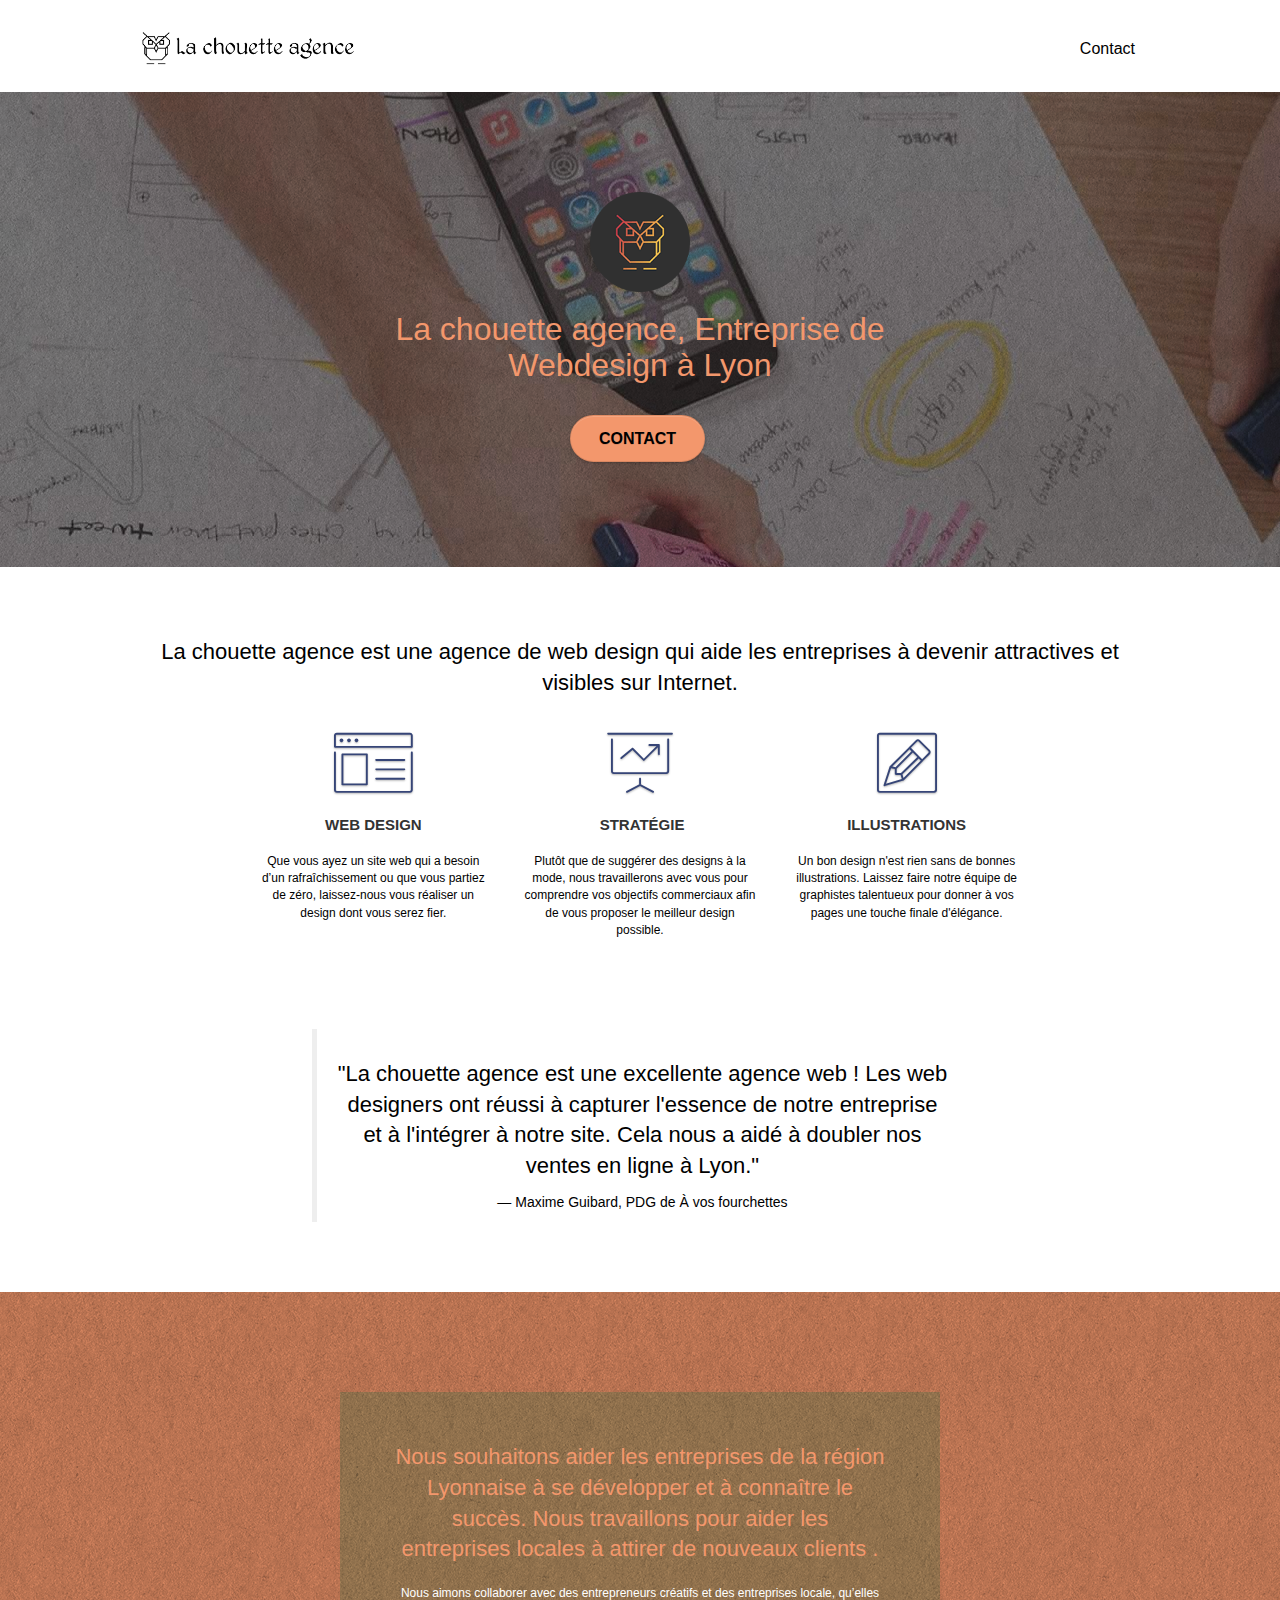
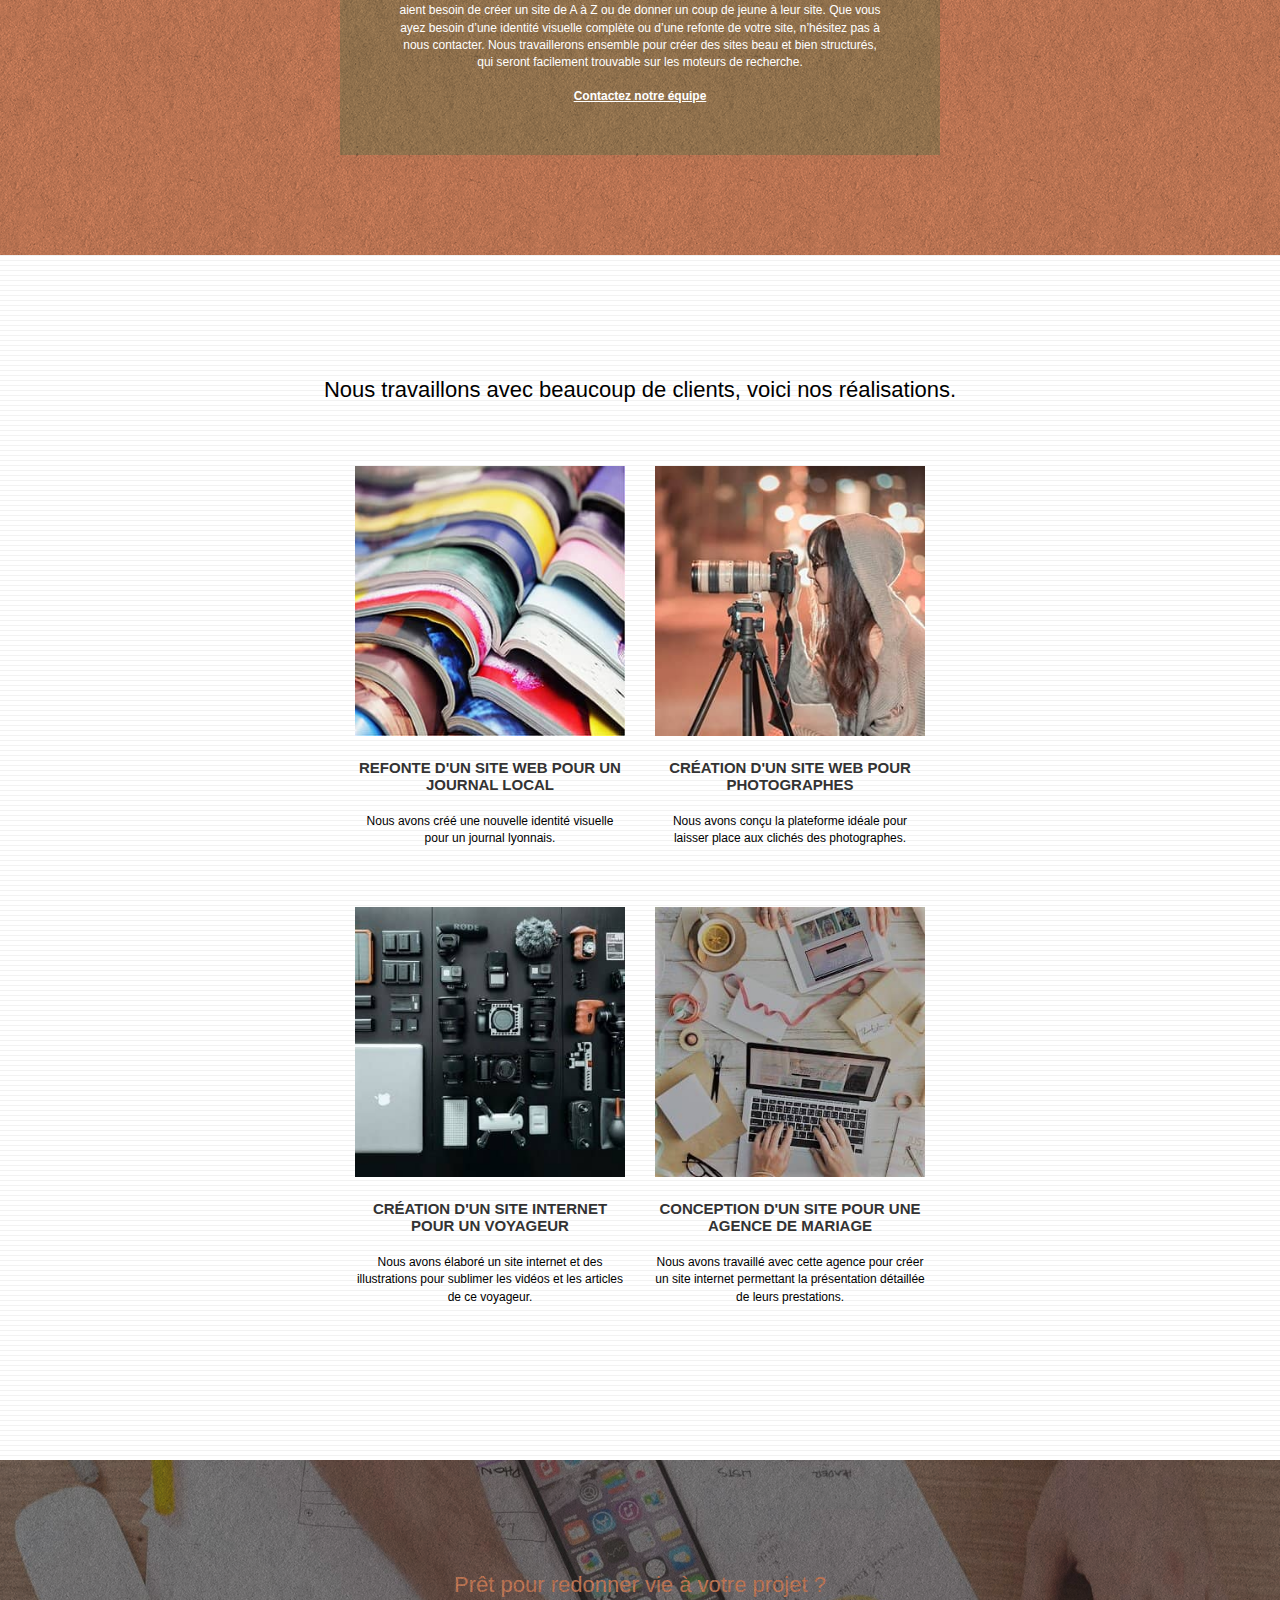
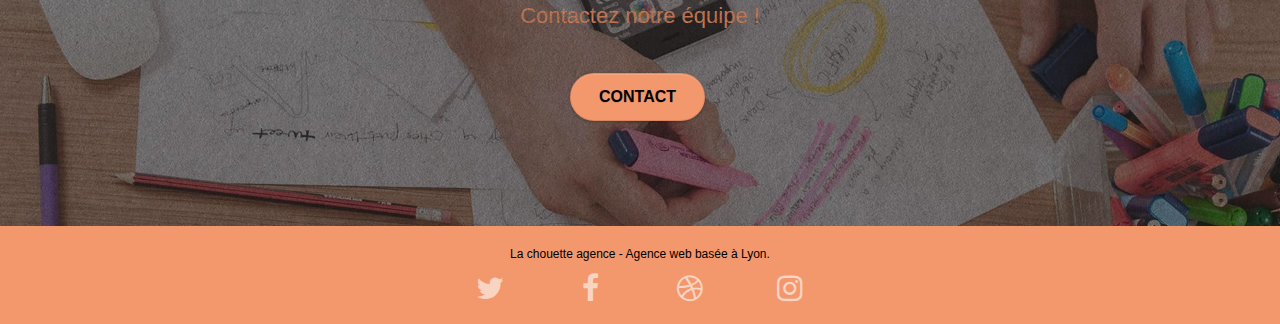
<file: index.html>
<!DOCTYPE html>
<html lang="fr">
  <head>
    <meta charset="utf-8" />
    <meta
      name="description"
      content="La chouette agence est une entreprise webdesign à Lyon qui aide les entreprises à devenir
    attractives et visibles sur Internet "
    />
    <meta name="viewport" content="width=device-width, initial-scale=1.0, viewport-fit=cover" />
    <link rel="shortcut icon" type="image/png" href="favicon.jpg" />
    <link rel="stylesheet" type="text/css" href="./css/bootstrap.css" />
    <link rel="stylesheet" type="text/css" href="style.css" />
    <link rel="stylesheet" type="text/css" href="./css/font-awesome.css" />
    <link rel="stylesheet" type="text/css" href="./css/et-line.css" />
    <script src="./js/jquery-3.6.0.min.js"></script>
    <script src="./js/bootstrap.js"></script>
    <script src="./js/blocs.js" defer></script>
    <script src="./js/jquery.touchSwipe.js" defer></script>

    <title>La chouette agence</title>

    <!-- Analytics -->

    <!-- Analytics END -->
  </head>
  <body>
    <!-- Principal conteneur -->
    <main class="page-container">
      <!-- bloc-0 -->
      <header class="bloc bgc-white l-bloc" id="bloc-0">
        <div class="container bloc-sm">
          <nav class="navbar row">
            <div class="navbar-header">
              <a class="navbar-brand" href="index.html"
                ><img src="img/la-chouette-agence.png" alt="Logo de la chouette agence" height="40"
              /></a>
              <button
                id="nav-toggle"
                type="button"
                class="ui-navbar-toggle navbar-toggle"
                data-toggle="collapse"
                data-target=".navbar-1"
              >
                <span class="sr-only">Toggle navigation</span><span class="icon-bar"></span
                ><span class="icon-bar"></span><span class="icon-bar"></span>
              </button>
            </div>
            <div class="collapse navbar-collapse navbar-1 special-dropdown-nav">
              <ul class="site-navigation nav navbar-nav">
                <li>
                  <a href="contact.html">Contact</a>
                </li>
              </ul>
            </div>
          </nav>
        </div>
      </header>
      <!-- bloc-0 END -->

      <!-- bloc-1-presentation -->
      <section
        class="bloc bgc-dark-slate-blue bg-banniere d-bloc bg-t-edge bloc-bg-texture texture-paper b-parallax"
        id="bloc-1-hero"
      >
        <div class="container bloc-lg">
          <div class="row tight-width-whitespace">
            <div class="col-sm-12">
              <img
                src="img/logo.png"
                class="center-block image-resize-mode"
                width="100"
                alt="logo de la chouette agence"
              />
              <h1 class="text-center hero-bloc-text tc-white">
                La chouette agence, Entreprise de Webdesign à Lyon
              </h1>
              <div class="text-center">
                <a
                  href="contact.html"
                  class="btn btn-lg btn-clean btn-rd cta-hero btn-atomic-tangerine"
                  id="cta-hero"
                  >Contact</a
                >
              </div>
            </div>
          </div>
        </div>
      </section>
      <!-- bloc-1-presentation END -->

      <!-- bloc-2-services -->
      <section class="bloc bgc-white l-bloc" id="bloc-2-services">
        <div class="container bloc-md">
          <div class="row">
            <div class="col-sm-12 text-center">
              <h2>
                La chouette agence est une agence de web design qui aide les entreprises à devenir
                attractives et visibles sur Internet.
              </h2>
            </div>
          </div>
          <div class="row voffset-lg med-width-whitespace">
            <div class="col-sm-4">
              <div class="text-center">
                <span class="et-icon-browser sm-shadow icon-dark-slate-blue icons icon-lg"></span>
              </div>
              <h3 class="mg-md text-center">Web design</h3>
              <p class="text-center">
                Que vous ayez un site web qui a besoin d&rsquo;un rafraîchissement ou que vous
                partiez de zéro, laissez-nous vous réaliser un design dont vous serez fier.
              </p>
            </div>
            <div class="col-sm-4">
              <div class="text-center">
                <span
                  class="et-icon-presentation sm-shadow icon-dark-slate-blue icons icon-lg"
                ></span>
              </div>
              <h3 class="mg-md text-center">&nbsp;Stratégie</h3>
              <p class="text-center">
                Plutôt que de suggérer des designs à la mode, nous travaillerons avec vous pour
                comprendre vos objectifs commerciaux afin de vous proposer le meilleur design
                possible.<br />
              </p>
            </div>
            <div class="col-sm-4">
              <div class="text-center">
                <span class="et-icon-edit sm-shadow icon-dark-slate-blue icons icon-lg"></span>
              </div>
              <h3 class="mg-md text-center">Illustrations</h3>
              <p class="text-center">
                Un bon design n'est rien sans de bonnes illustrations. Laissez faire notre équipe de
                graphistes talentueux pour donner à vos pages une touche finale d'élégance.
              </p>
            </div>
          </div>
          <div class="row voffset-lg voffset">
            <div class="col-xs-12 col-md-8 col-md-offset-2 text-center">
              <blockquote>
                <h2>
                  "La chouette agence est une excellente agence web ! Les web designers ont réussi à
                  capturer l'essence de notre entreprise et à l'intégrer à notre site. Cela nous a
                  aidé à doubler nos ventes en ligne à Lyon."
                </h2>
                <footer>Maxime Guibard, PDG de À vos fourchettes</footer>
              </blockquote>
            </div>
          </div>
        </div>
      </section>
      <!-- bloc-2-services END -->

      <!-- bloc-3-what-i-do -->
      <section
        class="bloc tc-white bgc-atomic-tangerine bg-presentation d-bloc bloc-bg-texture texture-paper b-parallax"
        id="bloc-3-what-i-do"
      >
        <div class="container bloc-lg">
          <div class="row tight-width-whitespace black-background">
            <div class="col-sm-12">
              <h2 class="mg-md text-center tc-white">
                Nous souhaitons aider les entreprises de la région Lyonnaise à se développer et à
                connaître le succès. Nous travaillons pour aider les entreprises locales à attirer
                de nouveaux clients .<br />
              </h2>
              <p class="text-center white">
                Nous aimons collaborer avec des entrepreneurs créatifs et des entreprises locale,
                qu’elles aient besoin de créer un site de A à Z ou de donner un coup de jeune à leur
                site. Que vous ayez besoin d’une identité visuelle complète ou d’une refonte de
                votre site, n’hésitez pas à nous contacter. Nous travaillerons ensemble pour créer
                des sites beau et bien structurés, qui seront facilement trouvable sur les moteurs
                de recherche. <br /><br /><a class="ltc-white bold-link" href="contact.html"
                  >Contactez notre équipe</a
                ><br />
              </p>
            </div>
          </div>
        </div>
      </section>
      <!-- bloc-3-what-i-do END -->

      <!-- bloc-4-portfolio -->
      <section class="bloc bgc-white bg-lines-h2-bg bg-repeat l-bloc" id="bloc-4-portfolio">
        <div class="container bloc-lg">
          <div class="row">
            <div class="col-sm-12 text-center">
              <h2>Nous travaillons avec beaucoup de clients, voici nos réalisations.</h2>
            </div>
          </div>
          <div class="row tight-width-whitespace portfolio-row">
            <article class="col-sm-6">
              <a
                href="#"
                data-lightbox="img/1.jpg"
                data-gallery-id="gallery-1"
                data-caption="Refonte d'un site web pour un journal local"
                data-frame="snapshot-lb"
                ><img src="img/1.jpg" alt="Magasines empilé" class="img-responsive portfolio-thumb"
              /></a>
              <h3 class="mg-md text-center">Refonte d'un site web pour un journal local</h3>
              <p class="text-center">
                Nous avons créé une nouvelle identité visuelle pour un journal lyonnais.
              </p>
            </article>
            <article class="col-sm-6">
              <a
                href="#"
                data-lightbox="img/2.jpg"
                data-gallery-id="gallery-1"
                data-caption="Création d'un site web pour photographes"
                data-frame="snapshot-lb"
                ><img
                  src="img/2.jpg"
                  class="img-responsive portfolio-thumb"
                  alt="Femme prenant une photo avec un appareil photo sur trepied"
              /></a>
              <h3 class="mg-md text-center">Création d'un site web pour photographes</h3>
              <p class="text-center">
                Nous avons conçu la plateforme idéale pour laisser place aux clichés des
                photographes.
              </p>
            </article>
          </div>
          <div class="row tight-width-whitespace portfolio-row">
            <article class="col-sm-6">
              <a
                href="#"
                data-lightbox="img/3.jpg"
                data-gallery-id="gallery-1"
                data-caption="Création d'un site internet pour un voyageur"
                data-frame="snapshot-lb"
                ><img
                  src="img/3.jpg"
                  class="img-responsive portfolio-thumb"
                  alt="Matériel de voyageur realisant des vidéos et photographies"
              /></a>
              <h3 class="mg-md text-center">Création d'un site internet pour un voyageur</h3>
              <p class="text-center">
                Nous avons élaboré un site internet et des illustrations pour sublimer les vidéos et
                les articles de ce voyageur.
              </p>
            </article>
            <article class="col-sm-6">
              <a
                href="#"
                data-lightbox="img/4.jpg"
                data-gallery-id="gallery-1"
                data-caption="Conception d'un site pour une agence de mariage"
                data-frame="snapshot-lb"
                ><img
                  src="img/4.jpg"
                  class="img-responsive portfolio-thumb"
                  alt="Collaboration de deux personne travaillant sur un projet à l'aide d'un ordinateur et autre support"
              /></a>
              <h3 class="mg-md text-center">Conception d'un site pour une agence de mariage</h3>
              <p class="text-center">
                Nous avons travaillé avec cette agence pour créer un site internet permettant la
                présentation détaillée de leurs prestations.
              </p>
            </article>
          </div>
        </div>
      </section>
      <!-- bloc-4-portfolio END -->

      <!-- bloc-5-cta -->
      <section
        class="bloc bgc-dark-slate-blue bg-banniere d-bloc bloc-bg-texture texture-paper"
        id="bloc-5-cta"
      >
        <div class="container bloc-lg">
          <div class="row">
            <h2 class="mg-md text-center tc-white">
              Prêt pour redonner vie à votre projet ?<br />Contactez notre équipe !
            </h2>
            <div class="col-sm-12 text-center">
              <a
                href="contact.html"
                class="btn btn-atomic-tangerine btn-clean btn-rd btn-lg cta-hero"
                >Contact</a
              >
            </div>
          </div>
        </div>
      </section>
      <!-- bloc-5-cta END -->

      <!-- Footer - bloc-8 -->
      <footer class="bloc bgc-atomic-tangerine d-bloc" id="bloc-8">
        <div class="container bloc-sm">
          <div class="row">
            <div class="col-sm-12">
              <p class="text-center black">La chouette agence - Agence web basée à Lyon.</p>
              <nav class="row row-no-gutters social">
                <div class="col-sm-3">
                  <div class="text-center">
                    <a class="social" href="index.html" title="Twitter"
                      ><span class="fa fa-twitter icon-md"></span
                    ></a>
                  </div>
                </div>
                <div class="col-sm-3">
                  <div class="text-center">
                    <a class="social" href="index.html" title="Facebook"
                      ><span class="fa fa-facebook icon-md"></span
                    ></a>
                  </div>
                </div>
                <div class="col-sm-3">
                  <div class="text-center">
                    <a class="social" href="index.html" title="Dribble"
                      ><span class="fa fa-dribbble icon-md"></span
                    ></a>
                  </div>
                </div>
                <div class="col-sm-3">
                  <div class="text-center">
                    <a class="social" href="index.html" title="Facebook"
                      ><span class="fa fa-instagram icon-md"></span
                    ></a>
                  </div>
                </div>
              </nav>
              <div class="row"></div>
            </div>
          </div>
        </div>
      </footer>
      <!-- Footer - bloc-8 END -->
    </main>
    <!-- Principal conteneur END -->
  </body>
</html>
</file>
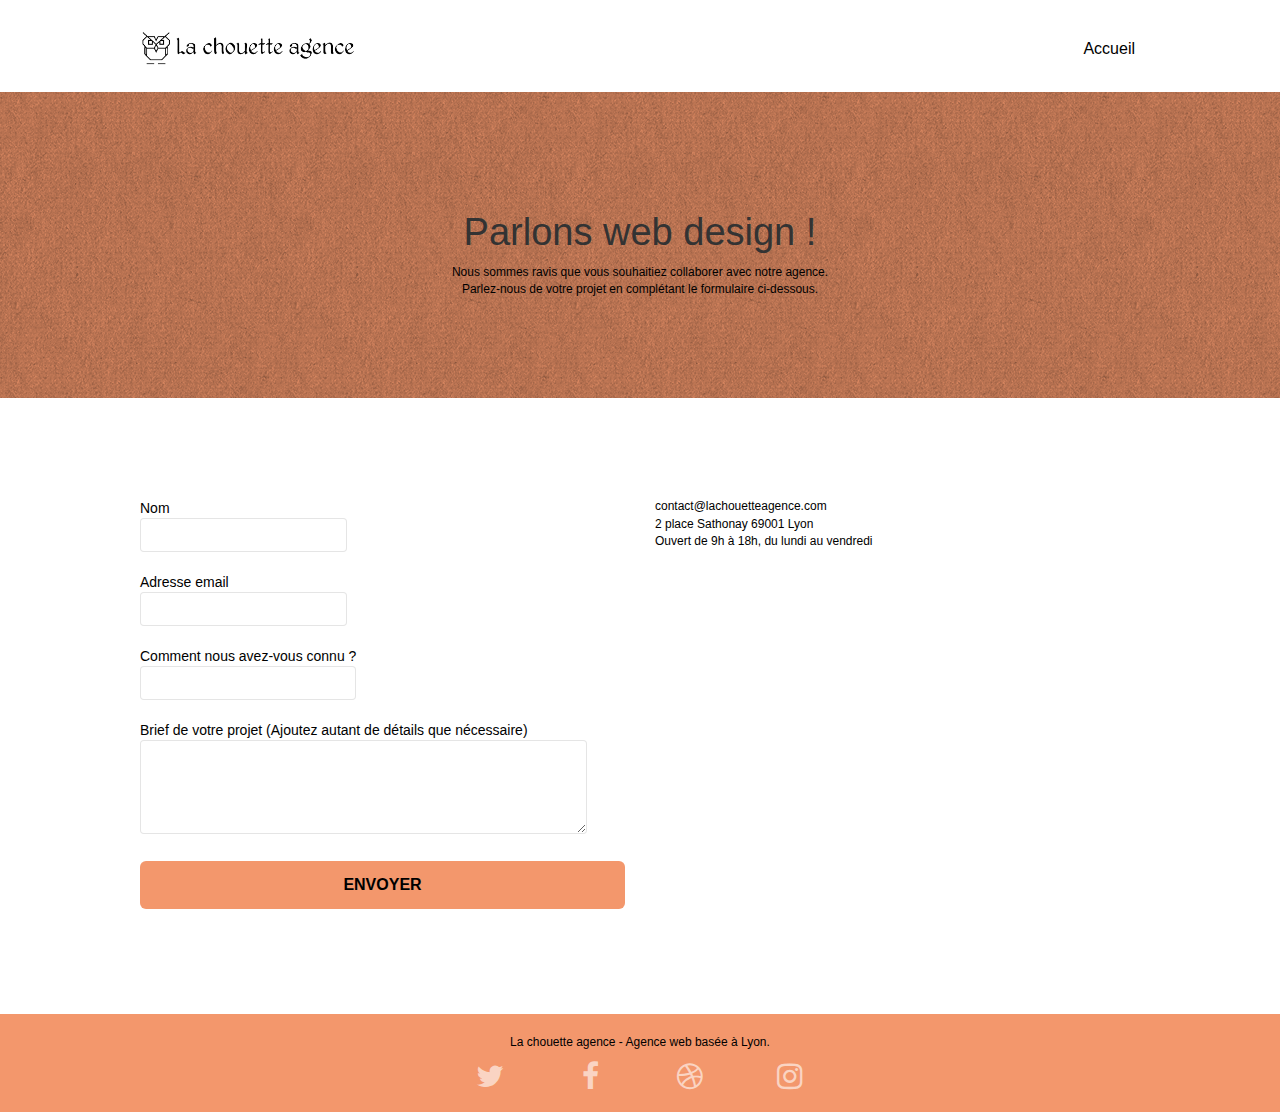
<file: contact.html>
<!DOCTYPE html>
<html lang="fr">
  <head>
    <meta charset="utf-8" />
    <meta
      name="description"
      content="La chouette agence est une agence de web design qui aide les entreprises à devenir
    attractives et visibles sur Internet"
    />
    <meta name="viewport" content="width=device-width, initial-scale=1.0, viewport-fit=cover" />
    <link rel="shortcut icon" type="image/png" href="favicon.jpg" />
    <link rel="stylesheet" type="text/css" href="./css/bootstrap.css" />
    <link rel="stylesheet" type="text/css" href="style.css" />
    <link rel="stylesheet" type="text/css" href="./css/font-awesome.css" />
    <link rel="stylesheet" type="text/css" href="./css/et-line.css" />
    <script src="./js/jquery-3.6.0.min.js"></script>
    <script src="./js/bootstrap.js"></script>
    <script src="./js/blocs.js" defer></script>
    <script src="./js/jquery.touchSwipe.js" defer></script>
    <script src="./js/formHandler.js" defer></script>
    <script src="./js/jqBootstrapValidation.js" defer></script>
    <title>Contact</title>

    <!-- Analytics -->

    <!-- Analytics END -->
  </head>
  <body>
    <!-- Principal conteneur -->
    <div class="page-container">
      <!-- bloc-0 -->
      <header class="bloc bgc-white l-bloc" id="bloc-0">
        <div class="container bloc-sm">
          <nav class="navbar row">
            <div class="navbar-header">
              <a class="navbar-brand" href="index.html"
                ><img
                  src="img/la-chouette-agence.png"
                  alt="paris web design logo agence web meilleure agence"
                  height="40"
              /></a>
              <button
                id="nav-toggle"
                type="button"
                class="ui-navbar-toggle navbar-toggle"
                data-toggle="collapse"
                data-target=".navbar-1"
              >
                <span class="sr-only">Toggle navigation</span><span class="icon-bar"></span
                ><span class="icon-bar"></span><span class="icon-bar"></span>
              </button>
            </div>
            <div class="collapse navbar-collapse navbar-1 special-dropdown-nav">
              <ul class="site-navigation nav navbar-nav">
                <li>
                  <a href="index.html">Accueil</a>
                </li>
              </ul>
            </div>
          </nav>
        </div>
      </header>
      <!-- bloc-0 END -->

      <!-- bloc-6 -->
      <div
        class="bloc bg-dots-bg bg-repeat bgc-atomic-tangerine d-bloc bloc-bg-texture texture-paper"
        id="bloc-6"
      >
        <div class="container bloc-lg">
          <div class="row">
            <div class="col-sm-12">
              <h1 class="text-center hero-bloc-text">Parlons web design !</h1>
              <p class="text-center mg-lg tight-width-whitespace">
                Nous sommes ravis que vous souhaitiez collaborer avec notre agence.<br />
                Parlez-nous de votre projet en complétant le formulaire ci-dessous.
              </p>
            </div>
          </div>
        </div>
      </div>
      <!-- bloc-6 END -->

      <!-- bloc-7 -->
      <div class="bloc bgc-white l-bloc" id="bloc-7">
        <div class="container bloc-lg">
          <div class="row">
            <div class="col-sm-6">
              <form
                id="form_1"
                novalidate
                success-msg="Votre message a été envoyé."
                fail-msg="Désolé, il semble que notre serveur de messagerie ne répond pas, Désolé pour le désagrément!"
              >
                <div class="form-group">
                  <label>
                    Nom
                    <input id="name" class="form-control" required />
                  </label>
                </div>
                <div class="form-group">
                  <label>
                    Adresse email
                    <input id="email" class="form-control" type="email" required />
                  </label>
                </div>
                <div class="form-group">
                  <label>
                    Comment nous avez-vous connu ?
                    <input class="form-control" type="email" required id="input_504" />
                  </label>
                </div>
                <div class="form-group">
                  <label>
                    Brief de votre projet (Ajoutez autant de détails que nécessaire)
                    <textarea
                      id="message"
                      class="form-control"
                      rows="4"
                      cols="50"
                      required
                    ></textarea>
                  </label>
                </div>
                <button
                  class="bloc-button btn btn-lg btn-block cta-hero btn-atomic-tangerine"
                  type="submit"
                >
                  Envoyer
                </button>
              </form>
            </div>
            <div class="col-sm-6">
              <p>
                contact@lachouetteagence.com<br />2 place Sathonay 69001 Lyon<br />Ouvert de 9h à
                18h, du lundi au vendredi<br />
              </p>
            </div>
          </div>
        </div>
      </div>
      <!-- bloc-7 END -->

      <!-- ScrollToTop Button -->
      <a class="bloc-button btn btn-d scrollToTop" onclick="scrollToTarget('1')"
        ><span class="fa fa-chevron-up"></span
      ></a>
      <!-- ScrollToTop Button END-->

      <!-- Footer - bloc-8 -->
      <div class="bloc bgc-atomic-tangerine d-bloc" id="bloc-8">
        <div class="container bloc-sm">
          <div class="row">
            <div class="col-sm-12">
              <p class="text-center">La chouette agence - Agence web basée à Lyon.<br /></p>
              <div class="row row-no-gutters social">
                <div class="col-sm-3">
                  <div class="text-center">
                    <a class="social" href="index.html" title="Twitter"
                      ><span class="fa fa-twitter icon-md"></span
                    ></a>
                  </div>
                </div>
                <div class="col-sm-3">
                  <div class="text-center">
                    <a class="social" href="index.html" title="Facebook"
                      ><span class="fa fa-facebook icon-md"></span
                    ></a>
                  </div>
                </div>
                <div class="col-sm-3">
                  <div class="text-center">
                    <a class="social" href="index.html" title="Dribble"
                      ><span class="fa fa-dribbble icon-md"></span
                    ></a>
                  </div>
                </div>
                <div class="col-sm-3">
                  <div class="text-center">
                    <a class="social" href="index.html" title="Instagram"
                      ><span class="fa fa-instagram icon-md"></span
                    ></a>
                  </div>
                </div>
              </div>
            </div>
          </div>
        </div>
      </div>
      <!-- Footer - bloc-8 END -->
    </div>
    <!-- Principal conteneur END -->
  </body>
</html>
</file>
<file: style.css>
*:focus {
  outline: green dashed 10px ;
}
a:focus {
  text-decoration: none;
}
body {
  margin: 0;
  padding: 0;
  background: #fff;
  overflow-x: hidden;
  -webkit-font-smoothing: antialiased;
  -moz-osx-font-smoothing: grayscale;
}

a,
button {
  transition: all 0.3s ease-in-out;
  outline: none !important;
}

a:hover {
  text-decoration: none;
  cursor: pointer;
}

#page-loading-blocs-notifaction {
  position: fixed;
  top: 0;
  bottom: 0;
  width: 100%;
  z-index: 100000;
  background: #ffffff url("img/pageload-spinner.gif") no-repeat center center;
}

.bloc {
  width: 100%;
  clear: both;
  background: 50% 50% no-repeat;
  padding: 0 50px;
  -webkit-background-size: cover;
  -moz-background-size: cover;
  -o-background-size: cover;
  background-size: cover;
  position: relative;
}

.bloc .container {
  padding-left: 0;
  padding-right: 0;
}

.bloc-lg {
  padding: 100px 50px;
}

.bloc-md {
  padding: 50px;
}

.bloc-sm {
  padding: 20px 50px;
}

.bg-center,
.bg-l-edge,
.bg-r-edge,
.bg-t-edge,
.bg-b-edge,
.bg-tl-edge,
.bg-bl-edge,
.bg-tr-edge,
.bg-br-edge,
.bg-repeat {
  -webkit-background-size: auto !important;
  -moz-background-size: auto !important;
  -o-background-size: auto !important;
  background-size: auto !important;
}

.bg-repeat {
  background: repeat;
}

.bg-t-edge {
  background: top no-repeat;
}

.bloc-bg-texture::before {
  content: "";
  background-size: 2px 2px;
  position: absolute;
  top: 0;
  bottom: 0;
  left: 0;
  right: 0;
}

.texture-paper::before {
  background: url("img/texture-paper.png");
  background-size: 280px 280px;
}

.b-parallax {
  background-attachment: fixed;
}

.d-bloc {
  color: rgba(255, 255, 255, 0.7);
}

.d-bloc button:hover {
  color: rgba(255, 255, 255, 0.9);
}

.d-bloc .icon-round,
.d-bloc .icon-square,
.d-bloc .icon-rounded,
.d-bloc .icon-semi-rounded-a,
.d-bloc .icon-semi-rounded-b {
  border-color: rgba(255, 255, 255, 0.9);
}

.d-bloc .divider-h span {
  border-color: rgba(255, 255, 255, 0.2);
}

.d-bloc .a-btn,
.d-bloc .navbar a,
.d-bloc .navbar-brand,
.d-bloc a .icon-sm,
.d-bloc a .icon-md,
.d-bloc a .icon-lg,
.d-bloc a .icon-xl,
.d-bloc h1 a,
.d-bloc h2 a,
.d-bloc h3 a,
.d-bloc h4 a,
.d-bloc h5 a,
.d-bloc h6 a,
.d-bloc p a {
  color: rgba(255, 255, 255, 0.6);
}

.d-bloc .a-btn:hover,
.d-bloc .navbar a:hover,
.d-bloc .navbar-brand:hover,
.d-bloc a:hover .icon-sm,
.d-bloc a:hover .icon-md,
.d-bloc a:hover .icon-lg,
.d-bloc a:hover .icon-xl,
.d-bloc h1 a:hover,
.d-bloc h2 a:hover,
.d-bloc h3 a:hover,
.d-bloc h4 a:hover,
.d-bloc h5 a:hover,
.d-bloc h6 a:hover,
.d-bloc p a:hover {
  color: rgba(255, 255, 255, 1);
}

.d-bloc .navbar-toggle .icon-bar {
  background: rgba(255, 255, 255, 1);
}

.d-bloc .btn-wire,
.d-bloc .btn-wire:hover {
  color: rgba(255, 255, 255, 1);
  border-color: rgba(255, 255, 255, 1);
}

.d-bloc .panel {
  color: rgba(0, 0, 0, 0.5);
}

.d-bloc .panel button:hover {
  color: rgba(0, 0, 0, 0.7);
}

.d-bloc .panel icon {
  border-color: rgba(0, 0, 0, 0.7);
}

.d-bloc .panel .divider-h span {
  border-color: rgba(0, 0, 0, 0.1);
}

.d-bloc .panel .a-btn {
  color: rgba(0, 0, 0, 0.6);
}

.d-bloc .panel .a-btn:hover {
  color: rgba(0, 0, 0, 1);
}

.d-bloc .panel .btn-wire,
.d-bloc .panel .btn-wire:hover {
  color: rgba(0, 0, 0, 0.7);
  border-color: rgba(0, 0, 0, 0.3);
}

.d-bloc .panel,
.l-bloc {
  color: rgba(0, 0, 0, 0.5);
}

.d-bloc .panel button:hover,
.l-bloc button:hover {
  color: rgba(0, 0, 0, 0.7);
}

.l-bloc .icon-round,
.l-bloc .icon-square,
.l-bloc .icon-rounded,
.l-bloc .icon-semi-rounded-a,
.l-bloc .icon-semi-rounded-b {
  border-color: rgba(0, 0, 0, 0.7);
}

.d-bloc .panel .divider-h span,
.l-bloc .divider-h span {
  border-color: rgba(0, 0, 0, 0.1);
}

.d-bloc .panel .a-btn,
.l-bloc .a-btn,
.l-bloc .navbar a,
.l-bloc .navbar-brand,
.l-bloc a .icon-sm,
.l-bloc a .icon-md,
.l-bloc a .icon-lg,
.l-bloc a .icon-xl,
.l-bloc h1 a,
.l-bloc h2 a,
.l-bloc h3 a,
.l-bloc h4 a,
.l-bloc h5 a,
.l-bloc h6 a,
.l-bloc p a {
  color: rgba(0, 0, 0, 0.6);
}

.d-bloc .panel .a-btn:hover,
.l-bloc .a-btn:hover,
.l-bloc .navbar a:hover,
.l-bloc .navbar-brand:hover,
.l-bloc a:hover .icon-sm,
.l-bloc a:hover .icon-md,
.l-bloc a:hover .icon-lg,
.l-bloc a:hover .icon-xl,
.l-bloc h1 a:hover,
.l-bloc h2 a:hover,
.l-bloc h3 a:hover,
.l-bloc h4 a:hover,
.l-bloc h5 a:hover,
.l-bloc h6 a:hover,
.l-bloc p a:hover {
  color: rgba(0, 0, 0, 1);
}

.l-bloc .navbar-toggle .icon-bar {
  color: rgba(0, 0, 0, 0.6);
}

.d-bloc .panel .btn-wire,
.d-bloc .panel .btn-wire:hover,
.l-bloc .btn-wire,
.l-bloc .btn-wire:hover {
  color: rgba(0, 0, 0, 0.7);
  border-color: rgba(0, 0, 0, 0.3);
}

.voffset {
  margin-top: 30px;
}

.voffset-lg {
  margin-top: 80px;
}

.row-no-gutters {
  margin-right: 0;
  margin-left: 0;
}

.row.row-no-gutters > [class^="col-"],
.row.row-no-gutters > [class*=" col-"] {
  padding-right: 0;
  padding-left: 0;
}

#bloc-1-hero h1 {
  font-size: 32px;
}

.navbar {
  margin-bottom: 0;
  z-index: 1;
}

.navbar-brand {
  height: auto;
  padding: 3px 15px;
  font-size: 25px;
  font-weight: normal;
  font-weight: 600;
  line-height: 44px;
}

.navbar-brand img {
  max-height: 200px;
  margin: 0 5px 0 0;
  display: inline;
}

.navbar-brand img[src$="svg"] {
  min-width: 100px;
}

.nav-center .navbar-brand img {
  margin: 0;
}

.navbar .nav {
  padding-top: 2px;
  margin-right: -16px;
  float: right;
  z-index: 1;
}

.nav > li {
  float: left;
  margin-top: 4px;
  font-size: 16px;
}

.navbar-nav .open .dropdown-menu > li > a {
  text-align: inherit;
}

.nav > li a:hover,
.nav > li a:focus {
  background: transparent;
}

.navbar-toggle {
  margin: 10px 10px 0 0;
  border: 0px;
}

.navbar-toggle:hover {
  background: transparent !important;
}

.navbar-toggle .icon-bar {
  background-color: rgba(0, 0, 0, 0.5);
  width: 26px;
}

.nav-invert .navbar .nav {
  float: left;
}

.nav-invert .navbar-header,
.nav-invert .navbar-brand {
  float: right;
  position: relative;
  z-index: 2;
}

@media (min-width: 768px) {
  .site-navigation {
    position: absolute;
    top: 50%;
    right: 20px;
    transform: translate(0, -50%);
    -webkit-transform: translateY(-50%);
  }
  .nav > li .dropdown-menu a,
  .nav > li .dropdown-menu a:hover {
    color: #484848;
  }
  .nav-invert .site-navigation {
    left: 0;
    right: 0;
  }
  .nav-center {
    text-align: center;
  }
  .nav-center .navbar-header {
    width: 100%;
  }
  .nav-center .navbar-header,
  .nav-center .navbar-brand,
  .nav-center .nav > li {
    float: none;
    display: inline-block;
  }
  .nav-center .site-navigation {
    position: relative;
    width: 100%;
    right: 0;
    margin-right: 0px;
    margin-top: 20px;
  }
  .nav-center.mini-nav .navbar-toggle {
    float: none;
    margin: 10px auto 0;
  }
}

.nav > li > .dropdown a {
  background: none !important;
  display: block;
  padding: 14px 15px;
}

nav .caret {
  margin: 0 5px;
}

.dropdown-menu .dropdown-menu {
  top: -8px;
  left: 100%;
}

.dropdown-menu .dropmenu-flow-right {
  top: 100%;
  left: 0;
  margin-left: -1px;
  border-top-left-radius: 0;
  border-top-right-radius: 0;
}

.dropdown-menu .dropdown span {
  border: 4px solid black;
  border-top-color: transparent;
  border-right-color: transparent;
  border-bottom-color: transparent;
  margin: 6px -5px 0 0 !important;
  float: right;
}

.mg-md {
  margin-top: 10px;
  margin-bottom: 20px;
}

.mg-lg {
  margin-top: 10px;
  margin-bottom: 40px;
}

.btn {
  margin: 0 5px 5px 0;
}

.btn.pull-right {
  margin: 0 0 5px 5px;
}

.btn-d,
.btn-d:hover,
.btn-d:focus {
  color: #fff;
  background: rgba(0, 0, 0, 0.3);
}

button {
  outline: none !important;
}

.btn-rd {
  border-radius: 40px;
}

.btn-clean {
  border: 1px solid rgba(0, 0, 0, 0.08);
  border-bottom-color: rgba(0, 0, 0, 0.1);
  text-shadow: 0 1px 0 rgba(0, 0, 1, 0.1);
  box-shadow: 0 1px 3px rgba(0, 0, 1, 0.25), inset 0 1px 0 0 rgba(255, 255, 255, 0.15);
}

.icon-md {
  font-size: 30px !important;
}

.icon-lg {
  font-size: 60px !important;
}

.sm-shadow {
  text-shadow: 0 1px 2px rgba(0, 0, 0, 0.3);
}

.panel-sq,
.panel-sq .panel-heading,
.panel-sq .panel-footer {
  border-radius: 0;
}

.panel-rd {
  border-radius: 30px;
}

.panel-rd .panel-heading {
  border-radius: 29px 29px 0 0;
}

.panel-rd .panel-footer {
  border-radius: 0 0 29px 29px;
}

.form-control {
  border-color: rgba(0, 0, 0, 0.1);
  box-shadow: none;
}

.scrollToTop {
  width: 40px;
  height: 40px;
  position: fixed;
  bottom: 20px;
  right: 20px;
  opacity: 0;
  z-index: 500;
  transition: all 0.3s ease-in-out;
}

.scrollToTop span {
  margin-top: 6px;
}

.showScrollTop {
  font-size: 14px;
  opacity: 1;
}

a[data-lightbox] {
  position: relative;
  display: block;
  text-align: center;
}

a[data-lightbox]:hover::before {
  content: "+";
  font-family: "HelveticaNeue-Light", "Helvetica Neue Light", "Helvetica Neue", Helvetica, Arial;
  font-size: 32px;
  width: 50px;
  height: 50px;
  margin-left: -25px;
  border-radius: 50%;
  background: rgba(0, 0, 0, 0.6);
  color: #fff;
  font-weight: 100;
  z-index: 1;
  position: absolute;
  top: 50%;
  transform: translateY(-50%);
  -webkit-transform: translateY(-50%);
}

a[data-lightbox]:hover img {
  opacity: 0.6;
  -webkit-animation-fill-mode: none;
  animation-fill-mode: none;
}

#lightbox-modal {
  display: flex;
  align-items: center;
}

#lightbox-modal .modal-dialog {
  width: 90%;
  max-width: 900px;
  margin: 0 auto 0;
}

#lightbox-modal .modal-dialog img {
  max-height: 90vh;
  margin: 0 auto;
}

.lightbox-caption {
  padding: 20px;
  color: #fff;
  background: rgba(0, 0, 0, 0.5);
  position: absolute;
  left: 15px;
  right: 15px;
  bottom: 5px;
}

.close-lightbox {
  color: #fff;
  font-size: 30px;
  position: absolute;
  top: 20px;
  right: 20px;
  z-index: 20;
  background: rgba(0, 0, 0, 0.5);
  border: none;
  line-height: 30px;
  padding: 0 9px 5px;
  opacity: 0.3;
}

.close-lightbox:hover,
.next-lightbox:hover,
.prev-lightbox:hover {
  opacity: 1;
  color: #fff;
}

.next-lightbox,
.prev-lightbox {
  font-size: 20px;
  color: rgba(255, 255, 255, 0.9);
  background: rgba(0, 0, 0, 0.5);
  transition: all 0.2s ease-in-out;
  position: absolute;
  top: 45%;
  z-index: 1;
  opacity: 0.4;
}

.next-lightbox {
  padding: 6px 8px 1px 13px;
  right: 25px;
}

.prev-lightbox {
  padding: 6px 13px 1px 10px;
  left: 25px;
}

.snapshot-lb .modal-body {
  padding-bottom: 45px;
}

.snapshot-lb .lightbox-caption {
  padding: 0;
  color: rgba(0, 0, 0, 0.5);
  background: none;
}

h1,
h2,
h3,
h4,
h5,
h6,
p,
label,
.btn,
a {
  font-family: "helvetica";
  font-weight: 400;
  color: black !important;
}

.container {
  max-width: 1000px;
}

.hero-bloc-text {
  font-size: 38px;
}

.hero-bloc-text-sub {
  font-size: 36px;
}

.statement-bloc-text {
  line-height: 26px;
  font-style: italic;
  font-size: 20px;
  text-align: center;
  font-weight: lighter;
  max-width: 520px;
  margin: auto auto auto auto;
}

p {
  font-size: 12px;
}

.tight-width-whitespace {
  max-width: 600px;
  margin: auto auto auto auto;
}

.h1 {
  font-size: 20px;
  font-family: "Open Sans";
}

.cta-hero {
  margin-top: 22px;
  color: black;
  text-transform: uppercase;
  padding: 12px 28px 12px 28px;
  font-size: 16px;
  font-weight: 700;
}

.social {
  max-width: 400px;
  margin: auto auto auto auto;
}

h2 {
  font-size: 22px;
  line-height: 1.4em;
}

h3 {
  font-size: 15px;
  text-transform: uppercase;
  font-weight: 700;
  color: #333333 !important;
}

.med-width-whitespace {
  max-width: 800px;
  margin: auto auto auto auto;
  box-shadow: 0px 0px 0px #000000;
}

h1 {
  color: #333333 !important;
}

h4 {
  color: #333333 !important;
}

.icons {
  margin-bottom: 14px;
  margin-top: 24px;
}

.white {
  color: #ffffff !important;
}
.black{
  color: black;
}

.portfolio-thumb {
  margin-bottom: 24px;
}

.portfolio-row {
  margin-bottom: 44px;
  margin-top: 50px;
}

.avatar {
  box-shadow: 0px 4px 9px rgba(0, 0, 0, 0.3);
}

.black-background {
  background-color: rgba(165, 147, 99, 0.7);
  padding: 40px 40px 40px 40px;
}

.bold-link {
  font-weight: 900;
  text-decoration: underline !important;
}

.bgc-white {
  background-color: #ffffff;
}

.bgc-dark-slate-blue {
  background-color: #364577;
}

.bgc-atomic-tangerine {
  background-color: #f3976c;
}

.tc-white {
  color: #f3976c !important;
}

.btn-atomic-tangerine {
  background: #f3976c;
  color: black !important;
}

.btn-atomic-tangerine:hover {
  background: #c27956 !important;
  color: black !important;
}

.ltc-white {
  color: #ffffff !important;
}

.ltc-white:hover {
  color: #cccccc !important;
}

.ltc-atomic-tangerine {
  color: #f3976c !important;
}

.ltc-atomic-tangerine:hover {
  color: #c27956 !important;
}

.icon-dark-slate-blue {
  color: #364577 !important;
  border-color: #364577 !important;
}

.bg-dots-bg {
  background-image: url("img/dots-bg.png");
}

.bg-lines-h2-bg {
  background-image: url("img/lines-h2-bg.png");
}

.bg-banniere {
  background-image: url("img/la-chouette-agence-banniere.jpg");
}

.bg-presentation {
  background-image: url("img/image-de-presentation.jpg");
}

@media (max-width: 1024px) {
  .bloc {
    padding-left: 20px;
    padding-right: 20px;
  }
  .bloc.full-width-bloc,
  .bloc-tile-2.full-width-bloc .container,
  .bloc-tile-3.full-width-bloc .container,
  .bloc-tile-4.full-width-bloc .container {
    padding-left: 0;
    padding-right: 0;
  }
}

@media (max-width: 992px) and (min-width: 768px) {
  .navbar .nav {
    max-width: 80%;
  }
  .nav-center.navbar .nav {
    max-width: 100%;
  }
}

@media only screen and (min-device-width: 768px) and (max-device-width: 1024px) and (orientation: landscape) {
  .b-parallax {
    background-attachment: scroll;
  }
}

@media only screen and (min-device-width: 1024px) and (max-device-width: 1366px) and (-webkit-min-device-pixel-ratio: 1.5) {
  .b-parallax {
    background-attachment: scroll;
  }
}

@media (max-width: 991px) {
  .container {
    width: 100%;
  }
  .b-parallax {
    background-attachment: scroll;
  }
  .page-container,
  #hero-bloc {
    overflow-x: hidden;
    position: relative;
  }
  .bloc {
    padding-left: constant(safe-area-inset-left);
    padding-right: constant(safe-area-inset-right);
  }
  .bloc-group,
  .bloc-group .bloc {
    display: block;
    width: 100%;
  }
  .bloc-fill-screen .fill-bloc-top-edge,
  .bloc-fill-screen .fill-bloc-bottom-edge {
    padding: 0 20px;
    padding-left: constant(safe-area-inset-left);
    padding-right: constant(safe-area-inset-right);
  }
}

@media (max-width: 767px) {
  .page-container {
    overflow-x: hidden;
    position: relative;
  }
  h1,
  h2,
  h3,
  h4,
  h5,
  h6,
  p,
  #disqus_thread {
    padding-left: 10px !important;
    padding-right: 10px !important;
  }
  .b-parallax {
    background-attachment: scroll;
  }
  .navbar .nav {
    padding-top: 0;
    border-top: 1px solid rgba(0, 0, 0, 0.2);
    float: none !important;
  }
  .navbar.row {
    margin-left: 0;
    margin-right: 0;
  }
  .site-navigation {
    position: inherit;
    transform: none;
    -webkit-transform: none;
    -ms-transform: none;
  }
  .nav > li {
    margin-top: 0;
    border-bottom: 1px solid rgba(0, 0, 0, 0.1);
    background: rgba(0, 0, 0, 0.05);
    text-align: left;
    padding-left: 15px;
    width: 100%;
  }
  .nav > li:hover {
    background: rgba(0, 0, 0, 0.08);
  }
  .dropdown .dropdown a .caret {
    float: none;
    margin: 5px 0 0 10px !important;
    border: 4px solid black;
    border-bottom-color: transparent;
    border-right-color: transparent;
    border-left-color: transparent;
  }
  #hero-bloc .navbar .nav {
    background: rgba(0, 0, 0, 0.8);
  }
  #hero-bloc .navbar .nav a {
    color: rgba(255, 255, 255, 0.6);
  }
  .hero {
    padding: 50px 0;
  }
  .hero-nav {
    left: -1px;
    right: -1px;
  }
  .navbar-collapse {
    padding: 0;
    overflow-x: hidden;
    -webkit-box-shadow: none;
    box-shadow: none;
  }
  .navbar-brand img {
    max-height: 40px;
    width: auto;
  }
  .nav-invert .navbar-header {
    float: none;
    width: 100%;
  }
  .nav-invert .navbar-toggle {
    float: left;
    margin-left: 10px;
  }
  .bloc {
    padding-left: 0;
    padding-right: 0;
  }
  .bloc-xxl,
  .bloc-xl,
  .bloc-lg {
    padding: 40px 0;
  }
  .bloc-sm,
  .bloc-md {
    padding-left: 0;
    padding-right: 0;
  }
  .bloc-tile-2 .container,
  .bloc-tile-3 .container,
  .bloc-tile-4 .container,
  .bloc-fill-screen .fill-bloc-top-edge,
  .bloc-fill-screen .fill-bloc-bottom-edge {
    padding-left: 0;
    padding-right: 0;
  }
  .a-block {
    padding: 0 10px;
  }
  .btn-dwn {
    display: none;
  }
  .voffset {
    margin-top: 5px;
  }
  .voffset-md {
    margin-top: 20px;
  }
  .voffset-lg {
    margin-top: 30px;
  }
  form {
    padding: 5px;
  }
  .close-lightbox {
    display: inline-block;
  }
  .blocsapp-device-iphone5 {
    background-size: 216px 425px;
    padding-top: 60px;
    width: 216px;
    height: 425px;
  }
  .blocsapp-device-iphone5 img {
    width: 180px;
    height: 320px;
  }
}

@media (max-width: 400px) {
  .bloc {
    padding-left: 0;
    padding-right: 0;
  }
}

@media (max-width: 767px) {
  .bloc-mob-center-text {
    text-align: center;
  }
}
</file>
<file: css/et-line.css>
@font-face {
    font-family: et-line;
    src: url(../fonts/et-line.eot);
    src: url(../fonts/et-line.eot?#iefix) format('embedded-opentype'), url(../fonts/et-line.woff) format('woff'), url(../fonts/et-line.ttf) format('truetype'), url(../fonts/et-line.svg#et-line) format('svg');
    font-weight: 400;
    font-style: normal
}

.et-icon-adjustments,
.et-icon-alarmclock,
.et-icon-anchor,
.et-icon-aperture,
.et-icon-attachment,
.et-icon-bargraph,
.et-icon-basket,
.et-icon-beaker,
.et-icon-bike,
.et-icon-book-open,
.et-icon-briefcase,
.et-icon-browser,
.et-icon-calendar,
.et-icon-camera,
.et-icon-caution,
.et-icon-chat,
.et-icon-circle-compass,
.et-icon-clipboard,
.et-icon-clock,
.et-icon-cloud,
.et-icon-compass,
.et-icon-desktop,
.et-icon-dial,
.et-icon-document,
.et-icon-documents,
.et-icon-download,
.et-icon-dribbble,
.et-icon-edit,
.et-icon-envelope,
.et-icon-expand,
.et-icon-facebook,
.et-icon-flag,
.et-icon-focus,
.et-icon-gears,
.et-icon-genius,
.et-icon-gift,
.et-icon-global,
.et-icon-globe,
.et-icon-googleplus,
.et-icon-grid,
.et-icon-happy,
.et-icon-hazardous,
.et-icon-heart,
.et-icon-hotairballoon,
.et-icon-hourglass,
.et-icon-key,
.et-icon-laptop,
.et-icon-layers,
.et-icon-lifesaver,
.et-icon-lightbulb,
.et-icon-linegraph,
.et-icon-linkedin,
.et-icon-lock,
.et-icon-magnifying-glass,
.et-icon-map,
.et-icon-map-pin,
.et-icon-megaphone,
.et-icon-mic,
.et-icon-mobile,
.et-icon-newspaper,
.et-icon-notebook,
.et-icon-paintbrush,
.et-icon-paperclip,
.et-icon-pencil,
.et-icon-phone,
.et-icon-picture,
.et-icon-pictures,
.et-icon-piechart,
.et-icon-presentation,
.et-icon-pricetags,
.et-icon-printer,
.et-icon-profile-female,
.et-icon-profile-male,
.et-icon-puzzle,
.et-icon-quote,
.et-icon-recycle,
.et-icon-refresh,
.et-icon-ribbon,
.et-icon-rss,
.et-icon-sad,
.et-icon-scissors,
.et-icon-scope,
.et-icon-search,
.et-icon-shield,
.et-icon-speedometer,
.et-icon-strategy,
.et-icon-streetsign,
.et-icon-tablet,
.et-icon-target,
.et-icon-telescope,
.et-icon-toolbox,
.et-icon-tools,
.et-icon-tools-2,
.et-icon-trophy,
.et-icon-tumblr,
.et-icon-twitter,
.et-icon-upload,
.et-icon-video,
.et-icon-wallet,
.et-icon-wine {
    font-family: et-line;
    speak: none;
    font-style: normal;
    font-weight: 400;
    font-variant: normal;
    text-transform: none;
    line-height: 1;
    -webkit-font-smoothing: antialiased;
    -moz-osx-font-smoothing: grayscale;
    display: inline-block
}

.et-icon-mobile:before {
    content: "\e000"
}

.et-icon-laptop:before {
    content: "\e001"
}

.et-icon-desktop:before {
    content: "\e002"
}

.et-icon-tablet:before {
    content: "\e003"
}

.et-icon-phone:before {
    content: "\e004"
}

.et-icon-document:before {
    content: "\e005"
}

.et-icon-documents:before {
    content: "\e006"
}

.et-icon-search:before {
    content: "\e007"
}

.et-icon-clipboard:before {
    content: "\e008"
}

.et-icon-newspaper:before {
    content: "\e009"
}

.et-icon-notebook:before {
    content: "\e00a"
}

.et-icon-book-open:before {
    content: "\e00b"
}

.et-icon-browser:before {
    content: "\e00c"
}

.et-icon-calendar:before {
    content: "\e00d"
}

.et-icon-presentation:before {
    content: "\e00e"
}

.et-icon-picture:before {
    content: "\e00f"
}

.et-icon-pictures:before {
    content: "\e010"
}

.et-icon-video:before {
    content: "\e011"
}

.et-icon-camera:before {
    content: "\e012"
}

.et-icon-printer:before {
    content: "\e013"
}

.et-icon-toolbox:before {
    content: "\e014"
}

.et-icon-briefcase:before {
    content: "\e015"
}

.et-icon-wallet:before {
    content: "\e016"
}

.et-icon-gift:before {
    content: "\e017"
}

.et-icon-bargraph:before {
    content: "\e018"
}

.et-icon-grid:before {
    content: "\e019"
}

.et-icon-expand:before {
    content: "\e01a"
}

.et-icon-focus:before {
    content: "\e01b"
}

.et-icon-edit:before {
    content: "\e01c"
}

.et-icon-adjustments:before {
    content: "\e01d"
}

.et-icon-ribbon:before {
    content: "\e01e"
}

.et-icon-hourglass:before {
    content: "\e01f"
}

.et-icon-lock:before {
    content: "\e020"
}

.et-icon-megaphone:before {
    content: "\e021"
}

.et-icon-shield:before {
    content: "\e022"
}

.et-icon-trophy:before {
    content: "\e023"
}

.et-icon-flag:before {
    content: "\e024"
}

.et-icon-map:before {
    content: "\e025"
}

.et-icon-puzzle:before {
    content: "\e026"
}

.et-icon-basket:before {
    content: "\e027"
}

.et-icon-envelope:before {
    content: "\e028"
}

.et-icon-streetsign:before {
    content: "\e029"
}

.et-icon-telescope:before {
    content: "\e02a"
}

.et-icon-gears:before {
    content: "\e02b"
}

.et-icon-key:before {
    content: "\e02c"
}

.et-icon-paperclip:before {
    content: "\e02d"
}

.et-icon-attachment:before {
    content: "\e02e"
}

.et-icon-pricetags:before {
    content: "\e02f"
}

.et-icon-lightbulb:before {
    content: "\e030"
}

.et-icon-layers:before {
    content: "\e031"
}

.et-icon-pencil:before {
    content: "\e032"
}

.et-icon-tools:before {
    content: "\e033"
}

.et-icon-tools-2:before {
    content: "\e034"
}

.et-icon-scissors:before {
    content: "\e035"
}

.et-icon-paintbrush:before {
    content: "\e036"
}

.et-icon-magnifying-glass:before {
    content: "\e037"
}

.et-icon-circle-compass:before {
    content: "\e038"
}

.et-icon-linegraph:before {
    content: "\e039"
}

.et-icon-mic:before {
    content: "\e03a"
}

.et-icon-strategy:before {
    content: "\e03b"
}

.et-icon-beaker:before {
    content: "\e03c"
}

.et-icon-caution:before {
    content: "\e03d"
}

.et-icon-recycle:before {
    content: "\e03e"
}

.et-icon-anchor:before {
    content: "\e03f"
}

.et-icon-profile-male:before {
    content: "\e040"
}

.et-icon-profile-female:before {
    content: "\e041"
}

.et-icon-bike:before {
    content: "\e042"
}

.et-icon-wine:before {
    content: "\e043"
}

.et-icon-hotairballoon:before {
    content: "\e044"
}

.et-icon-globe:before {
    content: "\e045"
}

.et-icon-genius:before {
    content: "\e046"
}

.et-icon-map-pin:before {
    content: "\e047"
}

.et-icon-dial:before {
    content: "\e048"
}

.et-icon-chat:before {
    content: "\e049"
}

.et-icon-heart:before {
    content: "\e04a"
}

.et-icon-cloud:before {
    content: "\e04b"
}

.et-icon-upload:before {
    content: "\e04c"
}

.et-icon-download:before {
    content: "\e04d"
}

.et-icon-target:before {
    content: "\e04e"
}

.et-icon-hazardous:before {
    content: "\e04f"
}

.et-icon-piechart:before {
    content: "\e050"
}

.et-icon-speedometer:before {
    content: "\e051"
}

.et-icon-global:before {
    content: "\e052"
}

.et-icon-compass:before {
    content: "\e053"
}

.et-icon-lifesaver:before {
    content: "\e054"
}

.et-icon-clock:before {
    content: "\e055"
}

.et-icon-aperture:before {
    content: "\e056"
}

.et-icon-quote:before {
    content: "\e057"
}

.et-icon-scope:before {
    content: "\e058"
}

.et-icon-alarmclock:before {
    content: "\e059"
}

.et-icon-refresh:before {
    content: "\e05a"
}

.et-icon-happy:before {
    content: "\e05b"
}

.et-icon-sad:before {
    content: "\e05c"
}

.et-icon-facebook:before {
    content: "\e05d"
}

.et-icon-twitter:before {
    content: "\e05e"
}

.et-icon-googleplus:before {
    content: "\e05f"
}

.et-icon-rss:before {
    content: "\e060"
}

.et-icon-tumblr:before {
    content: "\e061"
}

.et-icon-linkedin:before {
    content: "\e062"
}

.et-icon-dribbble:before {
    content: "\e063"
}
</file>
